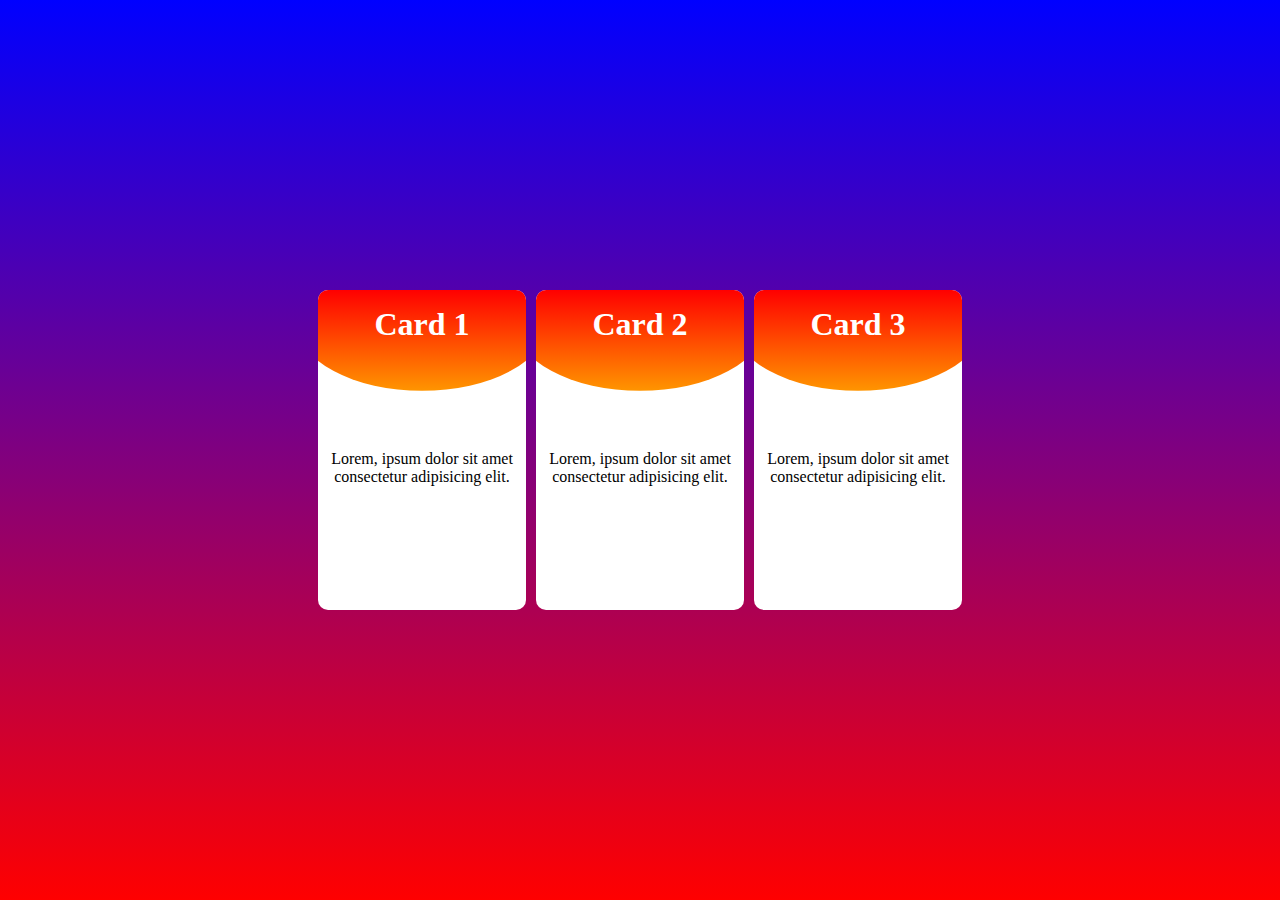
<file: web_development/card1/index.html>
<!DOCTYPE html>
<html lang="en">
<head>
    <meta charset="UTF-8">
    <meta name="viewport" content="width=device-width, initial-scale=1.0">
    <title>Cards 1</title>
    <link rel="stylesheet" href="css/main.css">
</head>
<body>
    <div class="container">
        <div class="card">
            <div class="card-head"><h1>Card 1</h1></div>
            <div class="card-body"><p>Lorem, ipsum dolor sit amet consectetur adipisicing elit.</p></div>
        </div>
        <div class="card">
            <div class="card-head"><h1>Card 2</h1></div>
            <div class="card-body"><p>Lorem, ipsum dolor sit amet consectetur adipisicing elit.</p></div>
        </div>
        <div class="card">
            <div class="card-head"><h1>Card 3</h1></div>
            <div class="card-body"><p>Lorem, ipsum dolor sit amet consectetur adipisicing elit.</p></div>
    </div>
</body>
</html>
</file>
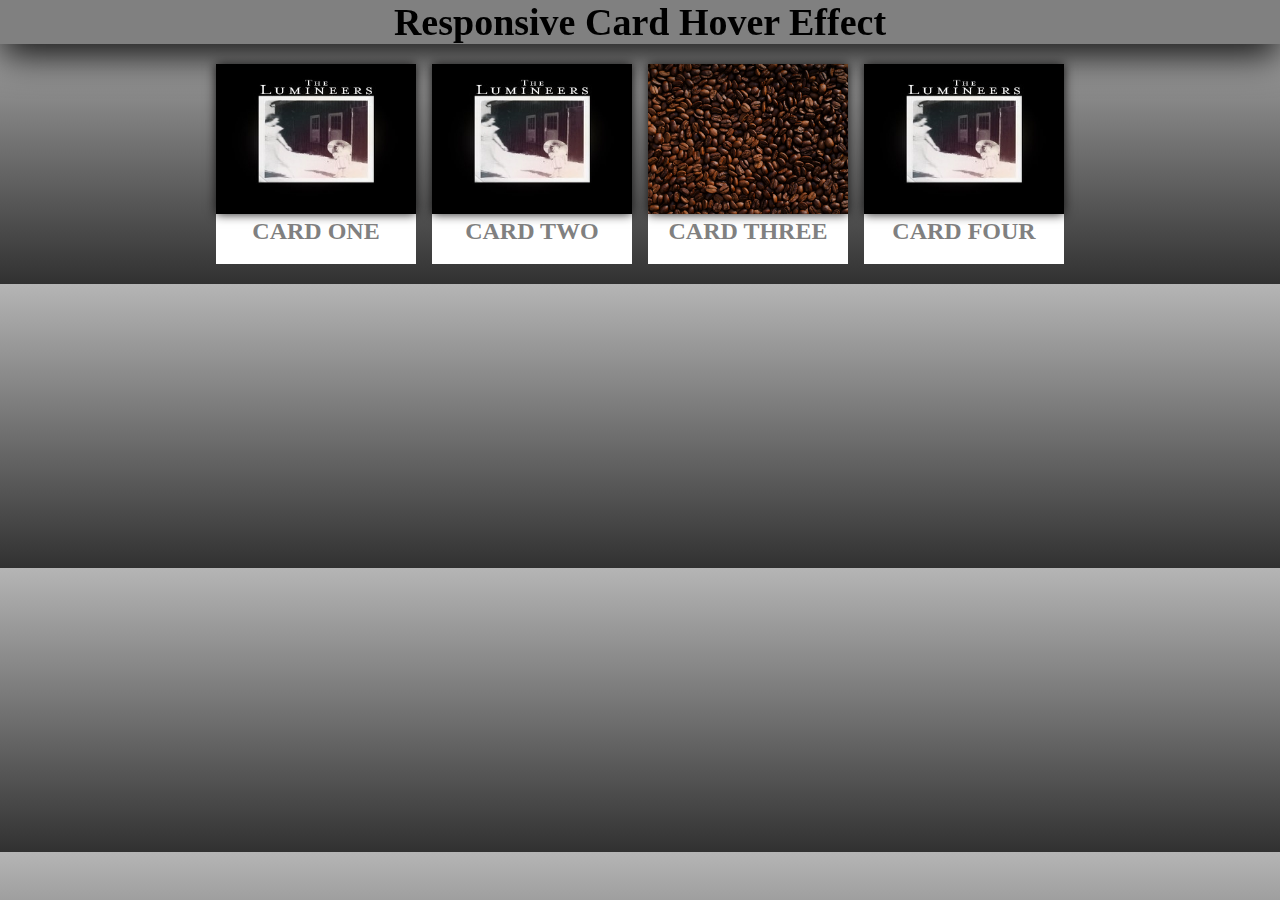
<file: web_development/card_wt_hover_effect/index.html>
<!DOCTYPE html>
<html>
	<head>
		<title>Responsive hover effect </title>
		<link rel="stylesheet" type="text/css" href="css/style.css">
	</head>
	<body>
		<h1>Responsive Card Hover Effect</h1>
		<div class="container">
			<div class="card">
				<div class="img">
					<img src="img/Folder.jpg" alt="card image">
					<h2>CARD ONE</h2>
					<p>Lorem ipsum dolor sit amet, consectetur adipisicing elit, sed do eiusmod
						tempor incididunt ut labore et dolore magna aliqua. </p>
				</div>
			</div>
			<div class="card">
				<div class="img">
					<img src="img/Folder.jpg" alt="card image">
					<h2>CARD TWO</h2>
					<p>Lorem ipsum dolor sit amet, consectetur adipisicing elit, sed do eiusmod
						tempor incididunt ut labore et dolore magna aliqua.</p>
				</div>
			</div>
			<div class="card">
				<div class="img">
					<img src="img/coffe.jpg" alt="card image">
					<h2>CARD THREE</h2>
					<p>Lorem ipsum dolor sit amet, consectetur adipisicing elit, sed do eiusmod
						tempor incididunt ut labore et dolore magna aliqua.</p>
				</div>
			</div>
			<div class="card" >
				<div class="img">
					<img src="img/Folder.jpg" alt="card image">
					<h2>CARD FOUR</h2>
					<p>Lorem ipsum dolor sit amet, consectetur adipisicint, sed do eiusmod
						tempor incididunt ut labore et dolore magna aliqua.</p>
                    
				</div>
			</div>
		</div>
	</body>
</html>
</file>
<file: web_development/card1/css/main.css>
* {
	margin:0;
}
body {
	display: flex;
	padding: 0;
	justify-content: center;
	align-items: center;
	min-height: 100vh;
	background-image: linear-gradient( blue, red);
	
}
.container {
	position: relative;
	display: flex;
	flex-direction: row;
	justify-items: center;
	align-items: center;
	
}
.card {
	display:block;
	background-color:white;
	overflow: hidden;
	margin:5px;
	height: 20rem;
	width: 13rem;
	border-radius: 10px;

}

.card .card-head {
	background-image: linear-gradient(red , orange);
	height : 7rem;
	clip-path: ellipse(60% 60% at 50% 30%);
}

.card .card-head h1 {
	text-align: center;
	padding-top: 1rem;
	color: white;
}

.card .card-body {
	position: relative;
	margin: 0px 10px 40px 10px;
	background-color: white ;
	height: 12em;
	text-align: center;
	justify-content: center;
	align-items: center;
}

.card .card-body p {
	text-align:center;
	justify-self:center;
	align-self: center;
	padding-top: 3rem;
}
@media (max-width: 768px){
	.container {
		flex-direction :column;
	}
}
</file>
<file: web_development/card_wt_hover_effect/css/style.css>
*{
	margin:0;
}

body {
	background-image: linear-gradient(360deg, #313131, #b5b5b5);
	height:fit-content;
}

body h1 {
	text-align: center;
	font-size: 38px;
	background-color: grey;
	font-variant: inherit;
	filter: drop-shadow(0px 9px 19px black);
}

.container {
	display: grid;
	grid-gap:1rem;
	justify-content: center;
	text-align: center;
	align-items: center;
	grid-auto-flow: column;
	grid-auto-columns: 200px;
	grid-area: auto;
	padding: 20px 20px 0px 20px;
	transition: all ease-in .5s;
	margin-bottom: 20px;
}


.card {
	background-color: white;
	height: 200px;
	display:inline-block;
	position: relative;
	transition: all .5s ease-in-out;
}

.card:hover {
	height: 20rem;
	box-shadow: 0rem 0rem 20px black;
	background-image: linear-gradient(180deg, #e0e0e0, #6c6c6c);
}

.card .img {
	display: block;
	position: absolute;
	transition: all ease .5s;
}

.card .img img {
	width: 100%;
	box-shadow: 0px 0px 10px #131212;
	height: 150px;
	
}

.card:hover .img {
	top: -10px;
	}
.card:hover .img img {
	width: 85%;
	transition: all ease .5s;
}
.card .img h2 {
	color: grey;
}

.card .img p {
	opacity :0;
	transition: all ease .10s;
}
.card:hover .img h2 {
	color: white;
}
.card:hover .img p {
	opacity: 1;
	transition-delay: .5s;
	font-style: italic;
	color: white;
	/* text-align: center; */
	/*padding: 0px 20px 0px 20px;*/

}
@media (max-width: 768px) {
	.container {
		display: grid;
		grid-template-rows: 1fr 1fr;
		grid-template-columns: 1fr 1fr;

	}
	.card {
		justify-self: center;
		width:200px;
	}
}

@media (max-width: 425px) {
	.container {
		display: grid;
		grid-template-rows:1fr 1fr 1fr 1fr;
		grid-template-columns: 1fr;
		
	}
	
	
}
</file>
